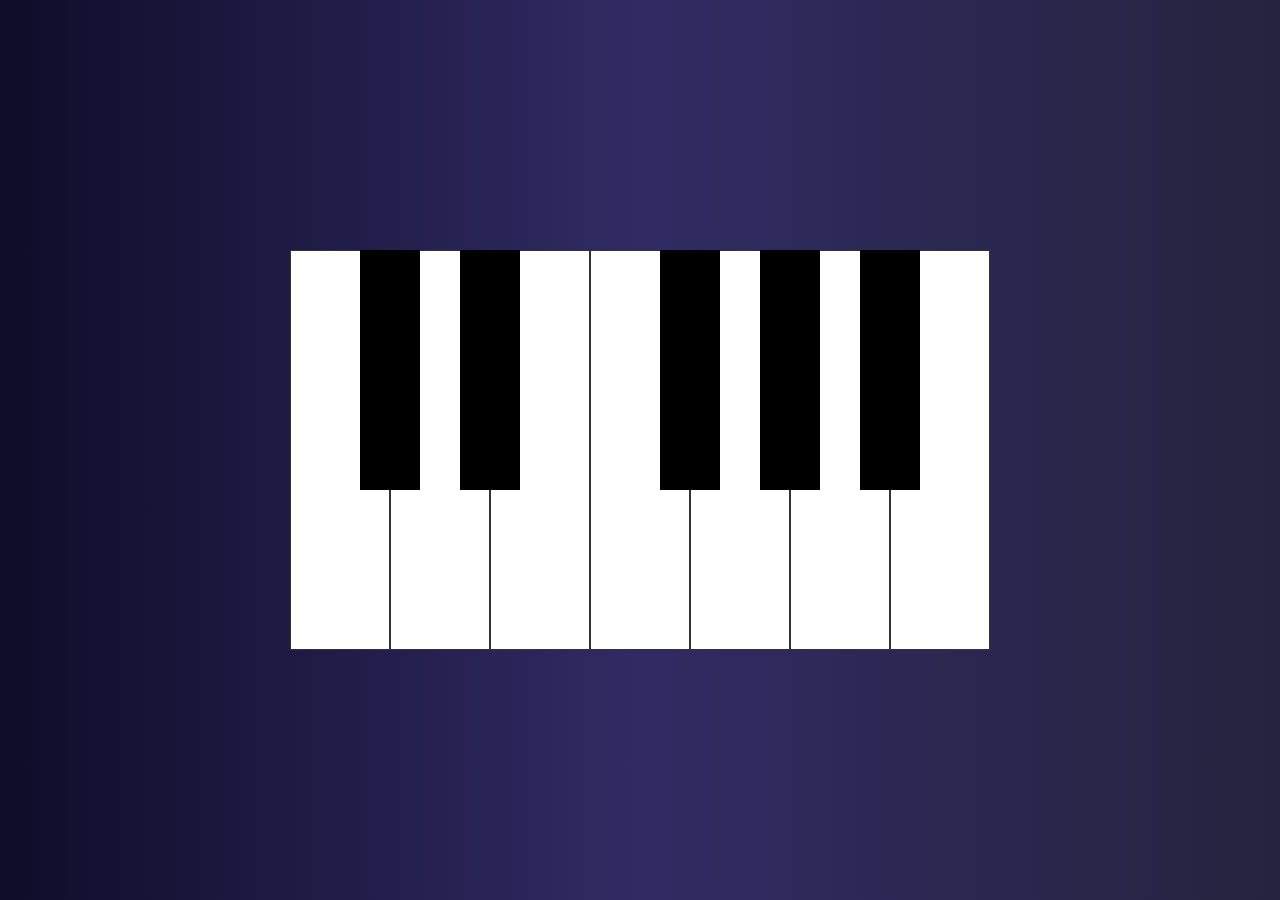
<file: paino/index.html>
<!DOCTYPE html>
<html lang="en">
<head>
  <meta charset="UTF-8">
  <meta name="viewport" content="width=device-width, initial-scale=1.0">
  <meta http-equiv="X-UA-Compatible" content="ie=edge">
  <link href="https://fonts.googleapis.com/css?family=Raleway&display=swap" rel="stylesheet">
  <link rel="stylesheet" href="style.css">
  <script src="app.js" defer></script>
</head>
<body>

  <div class="piano">
    <div data-note="C" class="key white"></div>
    <div data-note="Db" class="key black"></div>
    <div data-note="D" class="key white"></div>
    <div data-note="Eb" class="key black"></div>
    <div data-note="E" class="key white"></div>
    <div data-note="F" class="key white"></div>
    <div data-note="Gb" class="key black"></div>
    <div data-note="G" class="key white"></div>
    <div data-note="Ab" class="key black"></div>
    <div data-note="A" class="key white"></div>
    <div data-note="Bb" class="key black"></div>
    <div data-note="B" class="key white"></div>
  </div>

  <audio id="C" src="notes/C.mp3"></audio>
  <audio id="Db" src="notes/Db.mp3"></audio>
  <audio id="D" src="notes/D.mp3"></audio>
  <audio id="Eb" src="notes/Eb.mp3"></audio>
  <audio id="E" src="notes/E.mp3"></audio>
  <audio id="F" src="notes/F.mp3"></audio>
  <audio id="Gb" src="notes/Gb.mp3"></audio>
  <audio id="G" src="notes/G.mp3"></audio>
  <audio id="Ab" src="notes/Ab.mp3"></audio>
  <audio id="A" src="notes/A.mp3"></audio>
  <audio id="Bb" src="notes/Bb.mp3"></audio>
  <audio id="B" src="notes/B.mp3"></audio>

</body>
</html>
</file>
<file: paino/style.css>
* {
  margin: 0;
  padding: 0;
  box-sizing: border-box;
}

body {
  background-image: linear-gradient(to right, #0f0c29, #302b63, #24243e);
  min-height: 100vh;
  display: flex;
  justify-content: center;
  align-items: center;
}

.piano {
  display: flex;
}

.key {
  height: calc(var(--width) * 4);
  width: var(--width);
}

.white {
  --width: 100px;
  background: #fff;
  border: 1px solid #333;
}
.white.active {
  background: #ccc;
}

.black {
  --width: 60px;
  background: #000;
  margin-left: calc(var(--width) / -2);
  margin-right: calc(var(--width) / -2);
  z-index: 2;
}
.black.active {
  background: #333;
}
</file>
